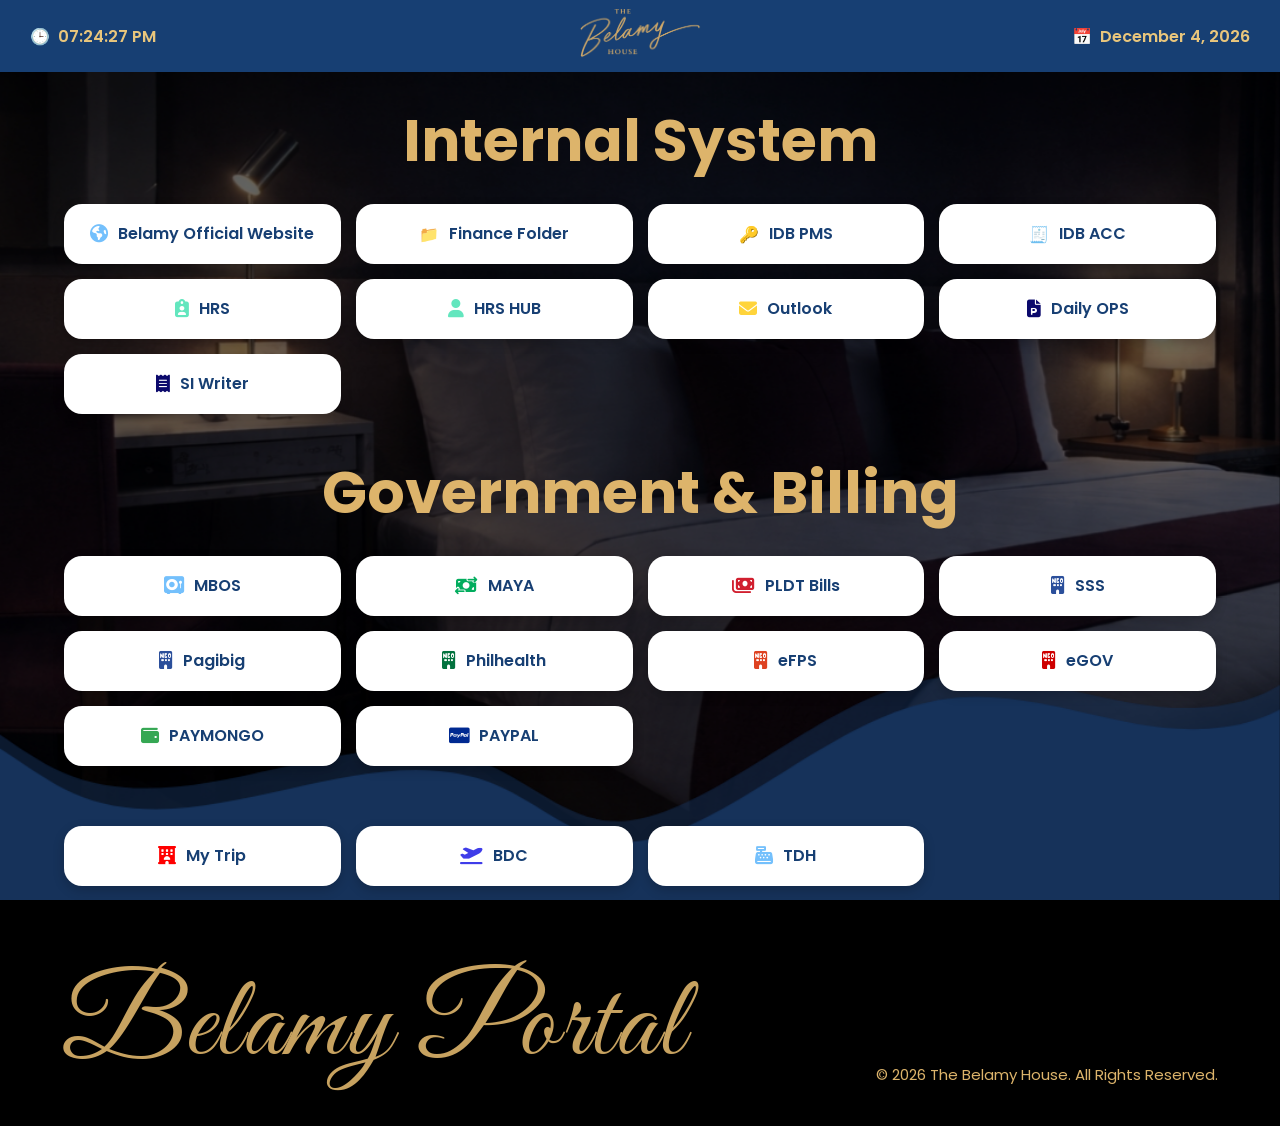
<file: index.html>
<!DOCTYPE html>
<html lang="en">
<head>
    <meta charset="UTF-8">
    <meta name="viewport" content="width=device-width, initial-scale=1.0">
    <title>Belamy House Portal</title>
    <link rel="stylesheet" href="css/style.css?v=<?= time(); ?>">
    <link href="https://fonts.googleapis.com/css2?family=Poppins:wght@300;400;500;600;700&display=swap" rel="stylesheet">
    <link rel="preconnect" href="https://fonts.googleapis.com">
    <link rel="preconnect" href="https://fonts.gstatic.com" crossorigin>
    <link href="https://fonts.googleapis.com/css2?family=Great+Vibes&display=swap" rel="stylesheet">
    <link rel="stylesheet" href="https://cdnjs.cloudflare.com/ajax/libs/font-awesome/6.4.0/css/all.min.css">
    <link rel="icon" type="image/x-icon" href="assets/icons/icon.ico">
</head>
<body>
    <!-- Background -->
    <div class="bg"></div>
    <!-- Dark Overlay -->
    <div class="bg-overlay"></div>
    <!-- Wave -->
    <div class="wave"></div>
    <!-- Header -->
    <header>
        <div class="header-left">
            <span class="icon">🕒</span>
            <span id="clock"></span>
        </div>
        <div class="header-logo">
            <img src="assets/logo.png" alt="Belamy House">
        </div>
        <div class="header-right">
            <span class="icon">📅</span>
            <span id="date"></span>
        </div>
    </header>
    <!-- Content -->
    <main>
        <h1>Internal System</h1>
        <div class="shortcut-container">
            <a href="https://thebelamyhouse.com/" target="_blank" class="shortcut"><i class="fa-solid fa-earth-americas" style="color: rgb(116, 192, 252);"></i><span>Belamy Official Website</span></a>
            <a href="https://thebelamyhouse-my.sharepoint.com/personal/cngripon_thebelamyhouse_com/_layouts/15/onedrive.aspx?id=%2Fpersonal%2Fcngripon%5Fthebelamyhouse%5Fcom%2FDocuments%2FTBH%20FINANCE&ga=1" target="_blank" class="shortcut">📁<span>Finance Folder</span></a>
            <a href="https://app.idbtech-ph.cloud/pms" target="_blank" class="shortcut">🔑<span>IDB PMS</span></a>
            <a href="https://app.idbtech-ph.cloud/acc" target="_blank" class="shortcut">🧾<span>IDB ACC</span></a>
            <a href="https://hii.hrhub.ph/" target="_blank" class="shortcut"><i class="fa-solid fa-clipboard-user" style="color: rgb(99, 230, 190);"></i><span>HRS</span></a>
            <a href="https://sso.sprout.ph/realms/hii/protocol/openid-connect/auth?client_id=SproutSSO&redirect_uri=https%3A%2F%2Fhii-payroll.sprout.ph%2F&response_type=code%20id_token&scope=openid%20profile&state=OpenIdConnect.AuthenticationProperties%[base64]&response_mode=form_post&nonce=639125885658329898.MzdiMjZiMWItZmJlOC00M2IwLWE4MzEtNWYxNjNiNTBmMjhmMDFjYmNlZWQtNTdmZC00NmE0LWEyNTctMzYyODE3NzZjYTYz&x-client-SKU=ID_NET461&x-client-ver=5.3.0.0" target="_blank" class="shortcut"><i class="fa-solid fa-user" style="color: rgb(99, 230, 190);"></i><span>HRS HUB</span></a>
            <a href="https://outlook.office.com/mail/" target="_blank" class="shortcut"><i class="fa-solid fa-envelope" style="color: rgb(255, 212, 59);"></i><span>Outlook</span></a>
            <a href="https://thebelamyhouse-my.sharepoint.com/:p:/r/personal/ksantillan_thebelamyhouse_com/_layouts/15/Doc.aspx?sourcedoc=%7B05534F69-7909-4921-B5CB-C03D6E5936F7%7D&file=TBH%20Daily%20Ops%20Meeting.pptx&action=edit&mobileredirect=true" target="_blank" class="shortcut"><i class="fa-solid fa-file-powerpoint" style="color: rgb(11, 9, 108);"></i><span>Daily OPS</span></a>
            <a href="http://192.168.56.56/login" target="_blank" class="shortcut"><i class="fa-solid fa-receipt" style="color: rgb(11, 9, 108);"></i><span>SI Writer</span></a>
        </div>
        <h1>Government & Billing</h1>
        <div class="shortcut-container">
            <a href="https://mbos.metrobank.com.ph/index?wicket-crypt=UIXC1hNvar0" target="_blank" class="shortcut"><i class="fa-solid fa-vault" style="color: rgb(116, 192, 252);"></i><span>MBOS</span></a>
            <a href="https://connect.paymaya.com/login" target="_blank" class="shortcut"><i class="fa-solid fa-money-bill-transfer" style="color: #02ad5e;"></i><span>MAYA</span></a>
            <a href="https://www.pldt.com.ph/billsonline/Expresslogin.aspx" target="_blank" class="shortcut"><i class="fa-solid fa-money-bills" style="color: rgb(209, 31, 47);"></i><span>PLDT Bills</span></a>
            <a href="https://sso.sss.gov.ph/oam/server/obrareq.cgi?ECID-Context=1.000PfQeyUns6MQWFLzUKOA0006fu000Pgc%3BkXjE" target="_blank" class="shortcut"><i class="fa-solid fa-building-ngo" style="color: rgb(43, 79, 155);"></i><span>SSS</span></a>
            <a href="https://www.pagibigfundservices.com/vpagibigforemployers/ManageLoans.aspx" target="_blank" class="shortcut"><i class="fa-solid fa-building-ngo" style="color: rgb(43, 79, 155);"></i><span>Pagibig</span></a>
            <a href="https://eprs01.philhealth.gov.ph/" target="_blank" class="shortcut"><i class="fa-solid fa-building-ngo" style="color: rgb(2, 114, 62);"></i><span>Philhealth</span></a>
            <a href="https://efps.bir.gov.ph/home.html" target="_blank" class="shortcut"><i class="fa-solid fa-building-ngo" style="color: rgb(222, 66, 33);"></i><span>eFPS</span></a>
            <a href="https://www.bancnetonline.com/egov/login.egov" target="_blank" class="shortcut"><i class="fa-solid fa-building-ngo" style="color: rgb(206, 0, 0);"></i><span>eGOV</span></a>
            <a href="https://dashboard.paymongo.com/login" target="_blank" class="shortcut"><i class="fa-solid fa-wallet" style="color: rgb(53, 167, 83);"></i><span>PAYMONGO</span></a>
            <a href="https://www.paypal.com/ph/home" target="_blank" class="shortcut"><i class="fa-brands fa-cc-paypal" style="color: rgb(0, 41, 145);"></i><span>PAYPAL</span></a>
        </div>
        <br>
        <div class="shortcut-container">
            <a href="https://in.goibibo.com/newextranet/" target="_blank" class="shortcut"><i class="fa-solid fa-hotel" style="color: rgb(255, 0, 0);"></i><span>My Trip</span></a>
            <a href="https://admin.booking.com/hotel/hoteladmin/extranet_ng/manage/home.html?mobile_extranet=&lang=en&hotel_id=9398204&ses=0b4a2c29d2a6ffee63681ae991facde3&t=1775790919" target="_blank" class="shortcut"><i class="fa-solid fa-plane-departure" style="color: rgb(63, 60, 233);"></i><span>BDC</span></a>
            <a href="https://admin-sea.thedigitalhotelier.com/auth/login" target="_blank" class="shortcut"><i class="fa-solid fa-cash-register" style="color: rgb(116, 192, 252);"></i><span>TDH</span></a>
        </div>
    </main>
    <!-- Footer -->
    <footer>
        <div class="portal">Belamy Portal</div>
        <div class="copyright">© 2026 The Belamy House. All Rights Reserved.</div>
    </footer>
    <script src="js/script.js"></script>
</body>

</html>
</file>
<file: css/style.css>
/* ===========================
   RESET
=========================== */
*{
    margin:0;
    padding:0;
    box-sizing:border-box;
}

html,
body{
    width:100%;
    min-height:100%;
    font-family:"Poppins",sans-serif;
    overflow-x:hidden;
}

/* ===========================
   BACKGROUND
=========================== */
body{
    position:relative;
    background:#000;
}

.bg,
.bg-overlay,
.wave{
    position:fixed;
    inset:0;
}

.bg{
    background:url("../assets/background.jpg") center center/cover no-repeat;
    z-index:-3;
}

.bg-overlay{
    background:rgba(0,0,0,.55);
    z-index:-2;
}

.wave{
    background:url("../assets/wave-bottom.png") bottom center/cover no-repeat;
    z-index:-1;
    pointer-events:none;
}

/* ===========================
   HEADER
=========================== */
header{

    height:72px;

    display:flex;

    justify-content:space-between;

    align-items:center;

    padding:0 30px;

    background:#173f73;

    color:#e9c67c;

    position:sticky;

    top:0;

    z-index:100;
}

.header-left,
.header-right{

    min-width:220px;

    display:flex;

    align-items:center;

    gap:8px;

    font-weight:600;
}

.header-right{

    justify-content:flex-end;
}

.header-logo img{

    height:50px;
}

/* ===========================
   MAIN
=========================== */
main{
    position:relative;
    z-index:10;

    width:90%;
    max-width:1200px;

    margin:25px auto;

    display:flex;
    flex-direction:column;
    align-items:center;
}

/* ===========================
   TITLES
=========================== */
main h1{
    font-size:58px;
    margin-bottom:20px;
    color: #ddb46b;
}

/* ===========================
   GRID
=========================== */
.shortcut-container{
    display:grid;
    grid-template-columns:repeat(4,1fr);
    gap:15px;
    width:100%;
    margin-bottom:35px;
}

/* ===========================
   BUTTON
=========================== */
.shortcut{
    width:100%;
    height:60px;
    border-radius:18px;
    display:flex;
    align-items:center;
    justify-content:center;
    gap:10px;
    font-size:16px;
    font-weight:600;
    background:#fff;
    box-shadow:0 4px 12px rgba(0,0,0,.2);
    text-decoration: none;
    color: #173f73;

}
.shortcut:hover{
    transform:translateY(-4px);
    box-shadow:0 10px 22px rgba(0,0,0,.30);
}

.shortcut i{
    font-size:18px;
    flex-shrink:0;
    text-decoration: none;
}

.shortcut span{
    text-align:center;
    line-height:1.2;
    word-break:break-word;
    text-decoration: none;
}

/* ===========================
   FOOTER
=========================== */
footer{
    width:min(1400px,95%);
    margin:50px auto 20px;
    display:flex;
    justify-content:space-between;
    align-items:flex-end;
    color:#ddb46b;
    margin-top:30px;
    padding:20px 30px;
}
.portal{
    font-family:"Great Vibes",cursive;
    font-size:clamp(56px,5vw,90px);
    line-height:1;
    letter-spacing:2px;
    font-size:115px;
    opacity:.9;
}
.copyright{
    font-size:15px;
    text-align:right;
}
/* ===========================
   RESPONSIVE
=========================== */
@media(max-width:1200px){
    .shortcut-container{
        grid-template-columns:repeat(3,1fr);
    }
}
@media(max-width:900px){
    .shortcut-container{
        grid-template-columns:repeat(2,1fr);
    }

}
@media(max-width:600px){
    .shortcut-container{
        grid-template-columns:1fr;
    }

}
</file>
